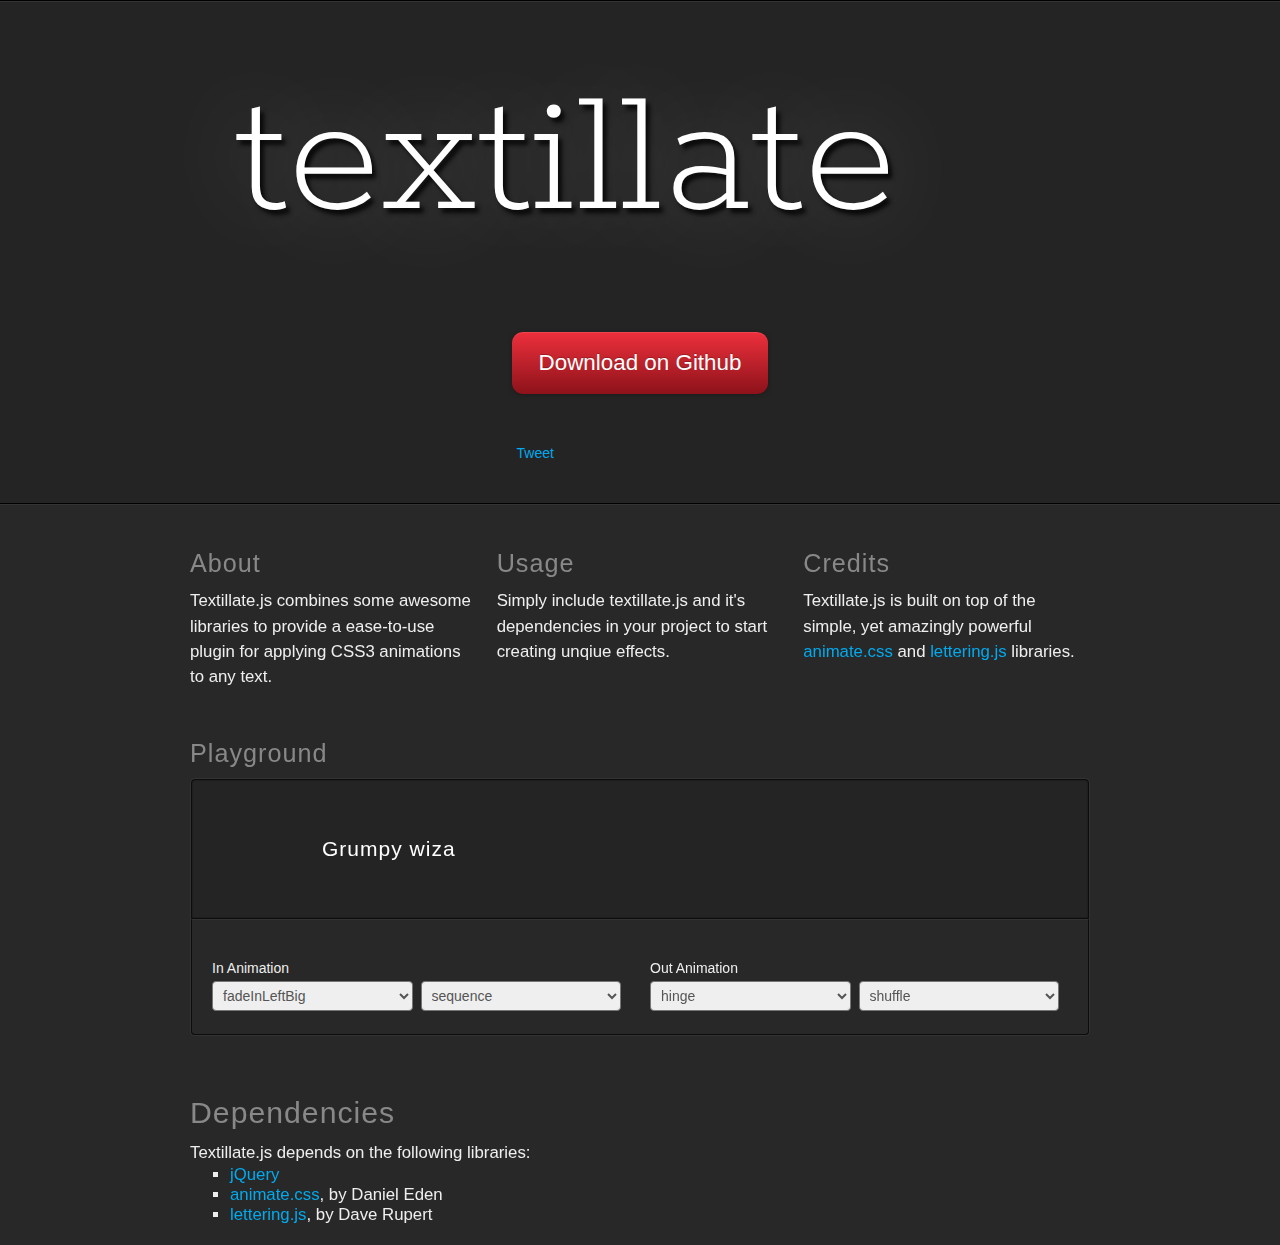
<file: textillate-master/index.html>
<!DOCTYPE HTML>
<html>
  <meta charset="utf-8">
  <meta http-equiv="X-UA-Compatible" content="chrome=1">
  <meta name="viewport" content="width=device-width, initial-scale=1.0">
  <title>Textillate.js</title>
  <link href="assets/animate.css" rel="stylesheet">
  <link href="assets/style.css" rel="stylesheet">
  <link href='http://fonts.googleapis.com/css?family=Rokkitt' rel='stylesheet' type='text/css'>
  <body>
    <div class="decal"></div>
		<div class="jumbotron">
			<div class="container">
  		  <h1 class="glow in tlt">textillate.js</h1>
  		  <p class="tlt" data-in-effect="bounceInDown">
  		  	A simple plugin for CSS3 text animations.
  		  </p>
        <div>
          <a href="https://github.com/jschr/textillate" class="btn fade in">Download on Github</a>
        </div>
        <div>
          <a
            class="twitter-share-button"
            href="https://twitter.com/share"
            data-text="Textillate.js - A simple plugin for CSS3 text animations"
            data-url="http://textillate.js.org"
            data-via="_jschr">
            Tweet
          </a>&nbsp;&nbsp;
          <iframe
            src="https://ghbtns.com/github-btn.html?user=jschr&repo=textillate&type=star&count=true&v=2"
            frameborder="0"
            scrolling="0"
            width="100px"
            height="20px">
          </iframe>
          <iframe
            src="https://ghbtns.com/github-btn.html?user=jschr&repo=textillate&type=fork&count=true"
            frameborder="0"
            scrolling="0"
            width="90px"
            height="20px">
          </iframe>
        </div>
  		</div>
  	</div>
    <div class="decal"></div>
  	<div class="container fade in">
      <div class="about">
        <div class="grid grid-pad">
          <section class="col-1-3">
            <h2>About</h2>
            <p>Textillate.js combines some awesome libraries to provide a ease-to-use plugin for applying CSS3 animations to any text.</p>
          </section>
          <section class="col-1-3">
            <h2>Usage</h2>
            <p>Simply include textillate.js and it's dependencies in your project to start creating unqiue effects.</p>
          </section>
          <section class="col-1-3">
            <h2>Credits</h2>
            <p>Textillate.js is built on top of the simple, yet amazingly powerful <a href="http://daneden.me/animate">animate.css</a> and <a href="http://letteringjs.com">lettering.js</a> libraries.</p>
          </section>
        </div>
      </div>
      <!--<div class="grid grid-pad">
        <section class="col-1-1">
          <h2>Examples</h2>
          <pre><code class="xml"><span id="example">Some Text</span></code></pre>
          <pre><code class="javascript">$('#example').textillate()</code></pre>
        </section>
      </div>-->
      <div class="grid grid-pad">
        <section class="col-1-1">
            <h2>Playground</h2>
            <div class="playground grid">
              <div class="col-1-1 viewport">
                  <div class="tlt">
                    <ul class="texts" style="display: none">
                      <li>Grumpy wizards make toxic brew for the evil Queen and Jack.</li>
                      <li>The quick brown fox jumps over the lazy dog.</li>
                    </ul>
                  </div>
              </div>
              <div class="col-1-1 controls" style="padding-right: 0">
                <form class="grid grid-pad">
                  <div class="control col-1-2">
                    <label>In Animation</label>
                    <select data-key="effect" data-type="in"></select>
                    <select data-key="type" data-type="in">
                      <option value="">sequence</option>
                      <option value="reverse">reverse</option>
                      <option value="sync">sync</option>
                      <option value="shuffle">shuffle</option>
                    </select>
                  </div>
                  <div class="control col-1-2">
                    <label>Out Animation</label>
                    <select data-key="effect" data-type="out"></select>
                    <select data-key="type" data-type="out">
                      <option value="">sequence</option>
                      <option value="reverse">reverse</option>
                      <option value="sync">sync</option>
                      <option selected="selected" value="shuffle">shuffle</option>
                    </select>
                  </div>
                </form>
              </div>
            </div>
        </section>
      </div>
      <div class="grid grid-pad">
        <section class="col-1-1 deps">
            <h2>Dependencies</h2>
            <p>Textillate.js depends on the following libraries: </p>
            <div>
              <ul>
                <li><a href="http://jquery.com/">jQuery</a></li>
                <li><a href="http://daneden.me/animate/">animate.css</a>, by Daniel Eden</li>
                <li><a href="http://letteringjs.com/">lettering.js</a>, by Dave Rupert</li>
              </ul>
            </div>
        </section>
      </div>
  	</div>

<script src="jquery/jquery.min.js"></script>
<script src="assets/jquery.fittext.js"></script>
<script src="assets/jquery.lettering.js"></script>
<script src="http://yandex.st/highlightjs/7.3/highlight.min.js"></script>
<script src="jquery.textillate.js"></script>
<script>hljs.initHighlightingOnLoad();</script>
<script>
  $(function (){
    var log = function (msg) {
      return function () {
        if (console) console.log(msg);
      }
    }
    $('code').each(function () {
      var $this = $(this);
      $this.text($this.html());
    })

    var animateClasses = 'flash bounce shake tada swing wobble pulse flip flipInX flipOutX flipInY flipOutY fadeIn fadeInUp fadeInDown fadeInLeft fadeInRight fadeInUpBig fadeInDownBig fadeInLeftBig fadeInRightBig fadeOut fadeOutUp fadeOutDown fadeOutLeft fadeOutRight fadeOutUpBig fadeOutDownBig fadeOutLeftBig fadeOutRightBig bounceIn bounceInDown bounceInUp bounceInLeft bounceInRight bounceOut bounceOutDown bounceOutUp bounceOutLeft bounceOutRight rotateIn rotateInDownLeft rotateInDownRight rotateInUpLeft rotateInUpRight rotateOut rotateOutDownLeft rotateOutDownRight rotateOutUpLeft rotateOutUpRight hinge rollIn rollOut';

    var $form = $('.playground form')
      , $viewport = $('.playground .viewport');

    var getFormData = function () {
      var data = {
        loop: true,
        in: { callback: log('in callback called.') },
        out: { callback: log('out callback called.') }
      };

      $form.find('[data-key="effect"]').each(function () {
        var $this = $(this)
          , key = $this.data('key')
          , type = $this.data('type');

          data[type][key] = $this.val();
      });

      $form.find('[data-key="type"]').each(function () {
        var $this = $(this)
          , key = $this.data('key')
          , type = $this.data('type')
          , val = $this.val();

          data[type].shuffle = (val === 'shuffle');
          data[type].reverse = (val === 'reverse');
          data[type].sync = (val === 'sync');
      });

      return data;
    };

    $.each(animateClasses.split(' '), function (i, value) {
      var type = '[data-type]'
        , option = '<option value="' + value + '">' + value + '</option>';

      if (/Out/.test(value) || value === 'hinge') {
        type = '[data-type="out"]';
      } else if (/In/.test(value)) {
        type = '[data-type="in"]';
      }

      if (type) {
        $form.find('[data-key="effect"]' + type).append(option);
      }
    });

    $form.find('[data-key="effect"][data-type="in"]').val('fadeInLeftBig');
    $form.find('[data-key="effect"][data-type="out"]').val('hinge');

    $('.jumbotron h1')
      .fitText(0.5)
      .textillate({ in: { effect: 'flipInY' }});

    $('.jumbotron p')
      .fitText(3.2, { maxFontSize: 18 })
      .textillate({ initialDelay: 1000, in: { delay: 3, shuffle: true } });

    setTimeout(function () {
        $('.fade').addClass('in');
    }, 250);

    setTimeout(function () {
      $('h1.glow').removeClass('in');
    }, 2000);

    var $tlt = $viewport.find('.tlt')
      .on('start.tlt', log('start.tlt triggered.'))
      .on('inAnimationBegin.tlt', log('inAnimationBegin.tlt triggered.'))
      .on('inAnimationEnd.tlt', log('inAnimationEnd.tlt triggered.'))
      .on('outAnimationBegin.tlt', log('outAnimationBegin.tlt triggered.'))
      .on('outAnimationEnd.tlt', log('outAnimationEnd.tlt triggered.'))
      .on('end.tlt', log('end.tlt'));

    $form.on('change', function () {
      var obj = getFormData();
      $tlt.textillate(obj);
    }).trigger('change');

  });

	</script>
  <script>
    window.twttr=(function(d,s,id){var js,fjs=d.getElementsByTagName(s)[0],t=window.twttr||{};if(d.getElementById(id))return t;js=d.createElement(s);js.id=id;js.src="https://platform.twitter.com/widgets.js";fjs.parentNode.insertBefore(js,fjs);t._e=[];t.ready=function(f){t._e.push(f);};return t;}(document,"script","twitter-wjs"));
  </script>
  </body>
</html>
</file>
<file: textillate-master/assets/style.css>
* {
  -webkit-box-sizing: border-box;
  -moz-box-sizing: border-box;
  box-sizing: border-box;
}

body {
  margin: 0;
  background: #282828;
  color: #eee;
  font-family: 'Helvetica Neue', Arial, 'Liberation Sans', FreeSans, sans-serif;
  font-size: 14px;
}

h1, h2, h3, h4, h5, h6 {
  margin: 10px 0;
  font-weight: 200;
}

h2 {
  font-size: 1.8em;
  font-weight: 200;
  color: #888;
  letter-spacing: 1px;
} 

section {
  margin-bottom: 20px;
}

p {
  margin: 0;
  line-height: 1.5;
  font-weight: 200;
}

a {
  color: #00aaee;
  text-decoration: none;
}

a:hover {
  color: #0077a2;
  text-decoration: underline;
}

.hide {
  display: none;
}

.decal {
  height: 2px;
  background-color: #000;
  border-bottom: 1px solid #333;
}

.container {
  max-width: 940px;
  margin-right: auto;
  margin-left: auto;
}

/* EFFECTS
***************/

.glow {
  text-shadow: 0 0 0 rgba(0, 0, 0, 0);
    -webkit-transition: text-shadow 1s linear;
       -moz-transition: text-shadow 1s linear;
         -o-transition: text-shadow 1s linear;
            transition: text-shadow 1s linear;
}

.glow.in {
  text-shadow: 
    0.025em 0.025em 0.025em rgba(0, 0, 0, 0.8),
    0 0 0.5em rgba(255, 255, 255, 0.3);
}

.fade {
  opacity: 0;
    -webkit-transition: opacity 1s linear;
       -moz-transition: opacity 1s linear;
         -o-transition: opacity 1s linear;
            transition: opacity 1s linear;
}

.fade.in {
  opacity: 1;
}

/* BUTTONS
***************/

.btn {
  color: #fff;
  text-shadow: 0 -1px 0 rgba(0, 0, 0, 0.25);
  display: inline-block;
  text-decoration: none;
  font-weight: 200;
  text-align: center;
  vertical-align: middle;
  cursor: pointer;
  border-radius: 0.5em;
  padding: 0.8em 1.2em;
  background-color: #ED303C;
  background-image: -moz-linear-gradient(top, #ED303C, #8D121A);
  background-image: -webkit-gradient(linear, 0 0, 0 100%, from(#ED303C), to(#8D121A));
  background-image: -webkit-linear-gradient(top, #ED303C, #8D121A);
  background-image: -o-linear-gradient(top, #ED303C, #8D121A);
  background-image: linear-gradient(to bottom, #ED303C, #8D121A);
  background-repeat: repeat-x;
  -webkit-box-shadow: inset 0 1px 0 rgba(255,255,255,.1), 0 1px 5px rgba(0,0,0,.25);
     -moz-box-shadow: inset 0 1px 0 rgba(255,255,255,.1), 0 1px 5px rgba(0,0,0,.25);
          box-shadow: inset 0 1px 0 rgba(255,255,255,.1), 0 1px 5px rgba(0,0,0,.25);
}

.btn:hover,
.btn-primary:active,
.btn-primary.active,
.btn-primary.disabled,
.btn-primary[disabled] {
  text-decoration: none;
  color: #ddd;
  background-color: #8D121A;
  background-position: 0 -15px;
  -webkit-transition: background-position 0.1s linear;
     -moz-transition: background-position 0.1s linear;
       -o-transition: background-position 0.1s linear;
          transition: background-position 0.1s linear;
}

.btn.active,
.btn:active {
  background-image: none;
  outline: 0;
  -webkit-box-shadow: inset 0 2px 4px rgba(0, 0, 0, 0.15), 0 1px 2px rgba(0, 0, 0, 0.05);
     -moz-box-shadow: inset 0 2px 4px rgba(0, 0, 0, 0.15), 0 1px 2px rgba(0, 0, 0, 0.05);
          box-shadow: inset 0 2px 4px rgba(0, 0, 0, 0.15), 0 1px 2px rgba(0, 0, 0, 0.05);
}

/* MARKETING
***************/

.jumbotron {
  position: relative;
  padding: 3em 0;
  text-align: center;
  background: #242424;
}

.jumbotron h1 {
  color: #fff;
  font-family: Rokkitt;
  font-size: 13em;
  font-weight: 200;
  text-shadow: 0.025em 0.025em 0.025em rgba(0, 0, 0, 0.8);
  visibility: hidden;
}

.jumbotron h1 .char11 {
  color: #ED303C;
}

.jumbotron p {
  margin-top: -1em;
  letter-spacing: 0.15em;
  color: #ccc;
  font-size: 1.25em;
  font-weight: 200;
  text-shadow: 0.1em 0.1em 0.1em rgba(0, 0, 0, 0.8);
  visibility: hidden;
  text-align: center;
}

.jumbotron .btn {
  margin-top: 2em;
  margin-bottom: 2em;
  font-size: 1.6em;
}

.about {
  margin-top: 1em;
}

.about p {
  font-size: 1.2em;
}

.playground {
  background: #242424;
  border-radius: 4px;
  border: 1px solid #333;
  margin-bottom: 10px;
}

.playground .controls {
  margin-bottom: 0;
  background: #282828;
  border-radius: 0 0 4px 4px;
  border: 1px solid #0c0c0c;
  border-top: 1px solid #333;
}

.playground .controls form {
  margin-bottom: 0;
  padding-bottom: 8px;
}

.playground .controls select {
  width: 48%;
  margin-right: 4px;
}

@media (max-width: 480px) {
  .playground .controls select {
    width: 100%;
    margin-right: 0;
  }
}

.playground .viewport {
  display: table;
  min-height: 10em;
  padding: 20px;
  border-radius: 4px 4px 0 0;
  border: 1px solid #0c0c0c;
  overflow: hidden;
  -webkit-box-shadow: inset 0px 0px 2px rgba(0, 0, 0, 0.5);
     -moz-box-shadow: inset 0px 0px 2px rgba(0, 0, 0, 0.5);
          box-shadow: inset 0px 0px 2px rgba(0, 0, 0, 0.5);
}

.playground .viewport .tlt {
  color: #fff;
  font-size: 1.5em;
  font-weight: 200;
  letter-spacing: 1px;
  padding: 20px 0;
  display: inline-block;
  vertical-align: middle;
  display: table-cell;
  text-align: center;
  /*visibility: hidden;*/
}

.deps {
  font-size: 1.2em;
}

.deps ul {
  list-style-type: square;
  margin: 0;
}

.deps ul li {
  line-height: 1.5em
  font-weight: 200;
}

/* GRID 
***************/ 

.grid:after {
  content: "";
  display: table;
  clear: both;
}

[class*='col-'] {
  float: left;
  padding-right: 20px;
}
.grid [class*='col-']:last-of-type {
  padding-right: 0;
}

.col-1-1 {
  width: 100%;
}

.col-2-3 {
  width: 66.66%;
}

.col-1-3 {
  width: 33.33%;
}

.col-1-2 {
  width: 50%;
}

.col-1-4 {
  width: 25%;
}

.col-3-4 {
  width: 75%;
}

.col-4-5 {
  width: 80%;
}

.col-1-6 {
  width: 16.66%;
}

.col-1-8 {
  width: 12.5%;
}

.grid-pad {
  padding-left: 20px
}

.grid-pad [class*='col-'] {
  padding-top: 20px;
  padding-top: 20px;
}

.grid-pad [class*='col-']:last-of-type {
  padding-right: 20px;
}

@media (max-width: 767px) {
  [class*='col-'] {
    width: 100%;
  }
}

/* FORM
*********/

form .control {
  margin-bottom: 5px;
}

select,
input[type="text"] {
  width: 100%;
  display: inline-block;
  height: 30px;
  padding: 4px 6px;
  margin-bottom: 10px;
  font-size: 14px;
  line-height: 20px;
  color: #555555;
  vertical-align: middle;
  -webkit-border-radius: 4px;
     -moz-border-radius: 4px;
          border-radius: 4px;
}

input[type="text"] {
  background-color: #ddd;
  border: 1px solid #ccc;
  -webkit-box-shadow: inset 0 1px 1px rgba(0, 0, 0, 0.075);
     -moz-box-shadow: inset 0 1px 1px rgba(0, 0, 0, 0.075);
          box-shadow: inset 0 1px 1px rgba(0, 0, 0, 0.075);
  -webkit-transition: border linear 0.2s, box-shadow linear 0.2s;
     -moz-transition: border linear 0.2s, box-shadow linear 0.2s;
       -o-transition: border linear 0.2s, box-shadow linear 0.2s;
          transition: border linear 0.2s, box-shadow linear 0.2s;
}

input[type="text"]:focus {
  background-color: #fff;
  border-color: #8D121A;
  outline: 0;
  -webkit-box-shadow: inset 0 1px 1px #8D121A, 0 0 8px #ED303C;
     -moz-box-shadow: inset 0 1px 1px #8D121A, 0 0 8px #ED303C;
          box-shadow: inset 0 1px 1px #8D121A, 0 0 8px #ED303C;
}

label {
  display: block;
  margin-bottom: 5px;
}

label.inline {
  display: inline-block;
}

label.checkbox {
  padding: 4px 0;
  margin-right: 10px;
  white-space: nowrap;
  vertical-align: top;
}

/* CODE 
**************/

pre code {
  background: transparent;
}
</file>
